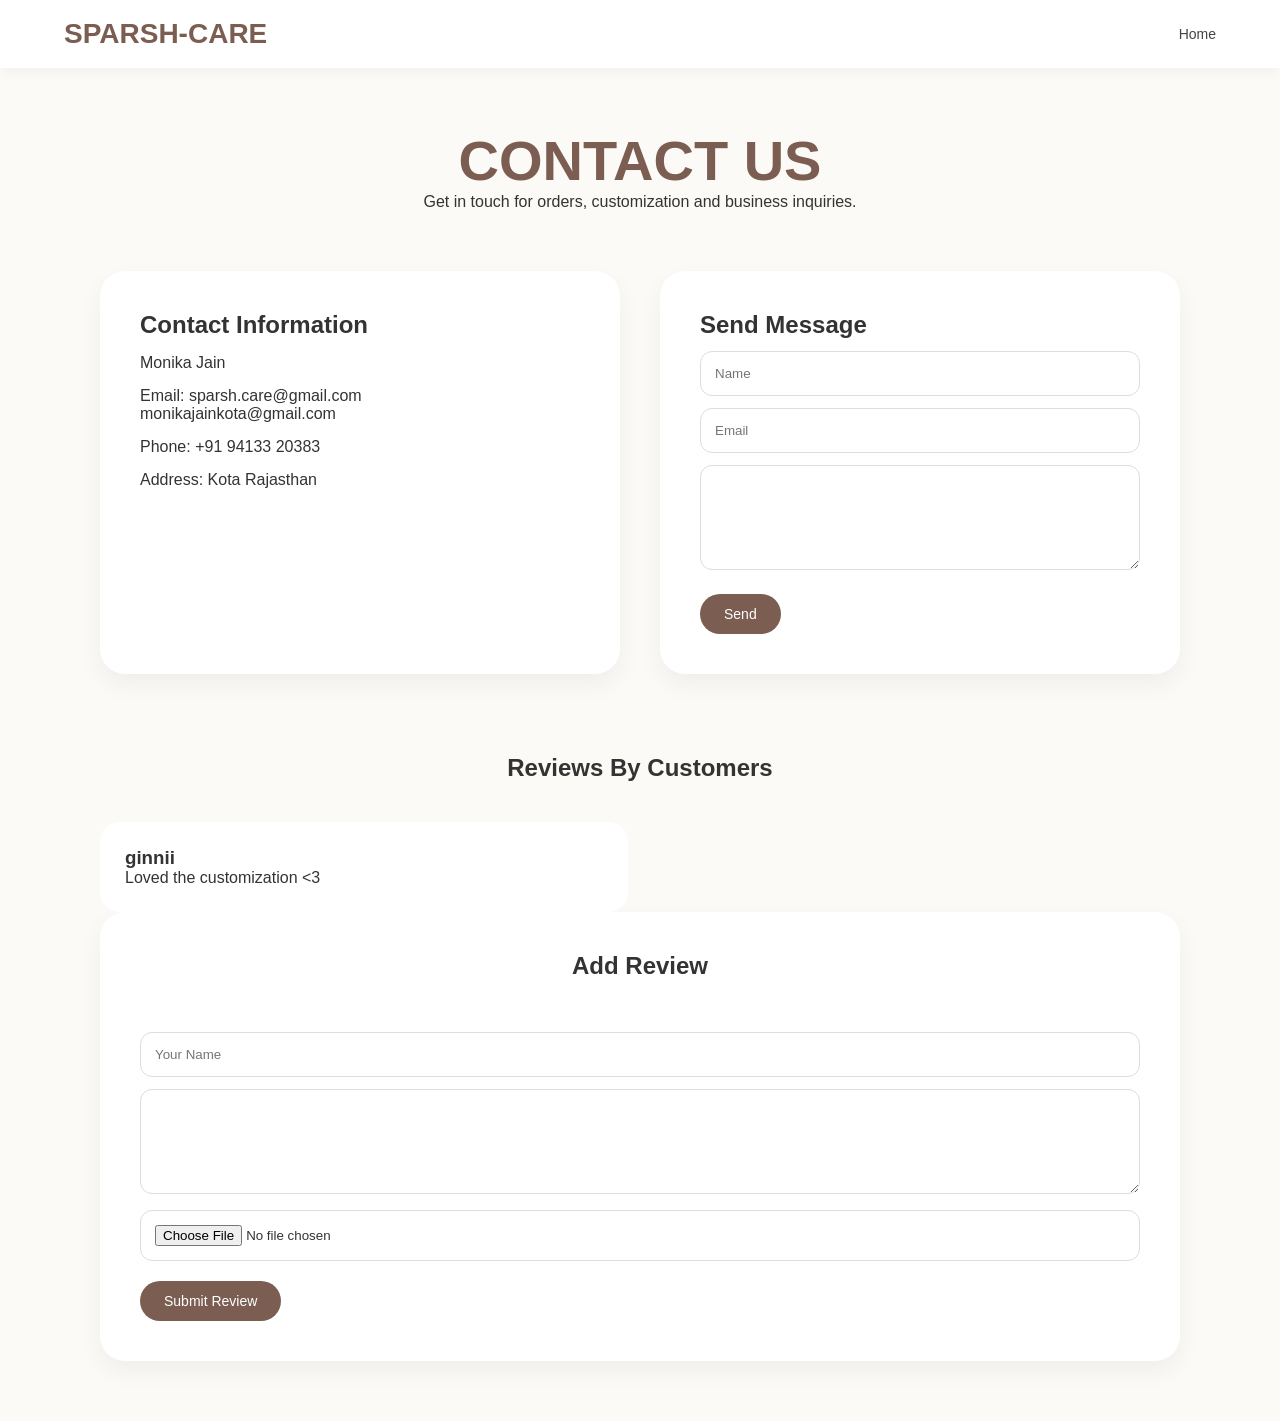
<file: contact.html>
<!DOCTYPE html>

<html>

<head>

    <meta charset="UTF-8">

    <meta name="viewport" content="width=device-width, initial-scale=1">

    <title>

        Contact

    </title>

    <link rel="stylesheet" href="democss.css">

    <style>
        .contact-page {

            max-width: 1200px;

            margin: auto;

            padding: 60px;

        }



        .contact-header {

            text-align: center;

            margin-bottom: 60px;

        }



        .contact-header h1 {

            font-size: 56px;

            color: #7b5d52;

        }



        .contact-grid {

            display: grid;

            grid-template-columns:

                1fr 1fr;

            gap: 40px;

        }



        .contact-card,
        .review-form {

            background: white;

            padding: 40px;

            border-radius: 25px;

            box-shadow:

                0 10px 25px rgba(0, 0, 0, .05);

        }



        .contact-card p {

            margin: 15px 0;

        }



        .review-section {

            margin-top: 80px;

        }



        .review-section h2 {

            text-align: center;

            margin-bottom: 40px;

        }



        .review-list {

            display: grid;

            grid-template-columns:

                repeat(2, 1fr);

            gap: 25px;

        }



        .review {

            background: white;

            padding: 25px;

            border-radius: 20px;

        }



        .review img {

            width: 100%;

            height: 220px;

            object-fit: contain;

            border-radius: 15px;

            margin-bottom: 15px;

        }



        textarea,
        input {

            width: 100%;

            padding: 14px;

            margin-top: 12px;

            border:

                1px solid #ddd;

            border-radius: 12px;

        }



        button {

            margin-top: 20px;

        }



        @media(max-width:900px) {

            .contact-grid {

                grid-template-columns: 1fr;

            }



            .review-list {

                grid-template-columns: 1fr;

            }

        }
    </style>

</head>

<body>

    <nav>

        <div class="logo">

            SPARSH-CARE

        </div>

        <ul>

            <li><a href="index.html">Home</a></li>

        </ul>

    </nav>





    <section class="contact-page">

        <div class="contact-header">

            <h1>

                CONTACT US

            </h1>

            <p>

                Get in touch for orders,
                customization and business inquiries.

            </p>

        </div>





        <div class="contact-grid">

            <div class="contact-card">

                <h2>

                    Contact Information

                </h2>

                <p>

                    Monika Jain

                </p>

                <p>

                    Email:
                    sparsh.care@gmail.com<br>
                    monikajainkota@gmail.com


                </p>

                <p>

                    Phone:
                    +91 94133 20383

                </p>

                <p>

                    Address:
                    Kota Rajasthan

                </p>

            </div>





            <div class="review-form">

                <h2>

                    Send Message

                </h2>

                <input placeholder="Name">

                <input placeholder="Email">

                <textarea rows="5" placeholder="Write your message">

</textarea>

                <button>

                    Send

                </button>

            </div>

        </div>







        <section class="review-section">

            <h2>

                Reviews By Customers

            </h2>





            <div class="review-list" id="reviewList">



                <div class="review">

                    <h3>

                        ginnii

                    </h3>

                    <p>

                        Loved the customization <3

                    </p>

                </div>



            </div>







            <div class="review-form">

                <h2>

                    Add Review

                </h2>

                <input id="name" placeholder="Your Name">



                <textarea id="review" rows="5" placeholder="Write your review">

</textarea>



                <input id="photo" type="file" accept="image/*">



                <button onclick="addReview()">

                    Submit Review

                </button>

            </div>

        </section>

    </section>





    <script>

        function addReview() {

            let name =

                document
                    .getElementById(
                        "name"
                    ).value;

            let text =

                document
                    .getElementById(
                        "review"
                    ).value;

            let file =

                document
                    .getElementById(
                        "photo"
                    ).files[0];

            if (

                !name ||
                !text

            ) {

                alert(

                    "Fill all fields"

                );

                return;

            }



            let card =

                document
                    .createElement(
                        "div"

                    );

            card.className =

                "review";



            let html =

                "<h3>" + name + "</h3>";



            if (file) {

                let url =

                    URL
                        .createObjectURL(
                            file

                        );

                html +=

                    '<img src="' + url + '">';

            }



            html +=

                "<p>" + text + "</p>";



            card.innerHTML =

                html;



            document
                .getElementById(
                    "reviewList"
                )

                .prepend(

                    card

                );



            document
                .getElementById(
                    "name"
                ).value = "";



            document
                .getElementById(
                    "review"
                ).value = "";



            document
                .getElementById(
                    "photo"
                ).value = "";

        }

    </script>

</body>

</html>
</file>
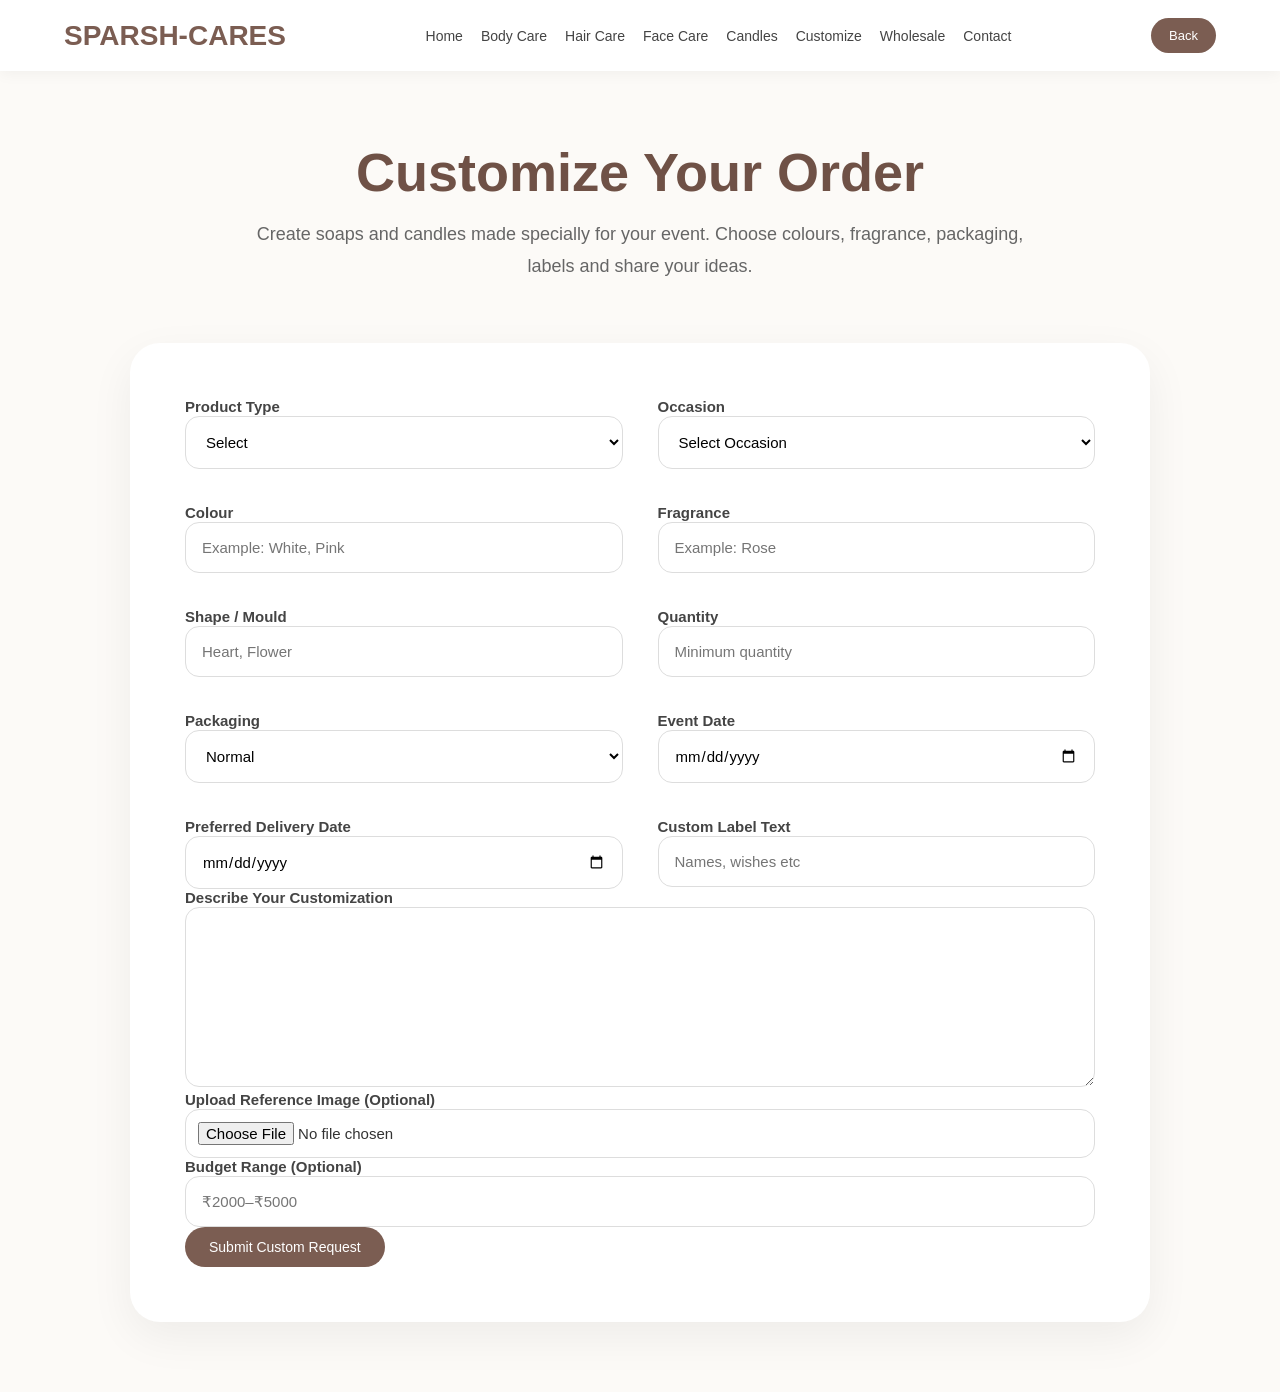
<file: customize.html>
<!DOCTYPE html>

<html>

<head>

    <meta charset="UTF-8">

    <meta name="viewport" content="width=device-width, initial-scale=1">

    <title>

        Customize Order

    </title>
    <style>
        /* PAGE */

        body {

            margin: 0;

            background: #FCFAF7;

            font-family: 'Poppins', sans-serif;

            color: #333;

        }



        .custom-page {

            max-width: 1100px;

            margin: 70px auto;

            padding: 0 40px;

        }



        .custom-page h1 {

            text-align: center;

            font-size: 54px;

            color: #6f5146;

            margin-bottom: 15px;

        }



        .custom-page p {

            text-align: center;

            font-size: 18px;

            max-width: 800px;

            margin: 0 auto 60px;

            line-height: 1.8;

            color: #666;

        }





        /* FORM */

        form {

            background: white;

            padding: 55px;

            border-radius: 30px;

            box-shadow:

                0 15px 45px rgba(0, 0, 0, .06);

        }



        /* GRID */

        .form-grid {

            display: grid;

            grid-template-columns:

                1fr 1fr;

            gap: 35px;

        }



        .field {

            display: flex;

            flex-direction: column;

        }





        /* LABEL */

        label {

            margin-bottom: 10px;

            font-size: 15px;

            font-weight: 600;

            color: #444;

        }





        /* INPUT */

        input,
        select,
        textarea {

            width: 100%;

            padding: 16px;

            border:

                1px solid #ddd;

            border-radius: 14px;

            font-size: 15px;

            outline: none;

            transition: .3s;

            background: white;

        }



        input:focus,
        select:focus,
        textarea:focus {

            border:

                1px solid #8c6658;

            box-shadow:

                0 0 10px rgba(140,
                    102,
                    88,
                    .15);

        }



        textarea {

            min-height: 180px;

            resize: vertical;

        }





        /* FULL WIDTH */

        .full {

            grid-column:

                1 / -1;

        }





        /* FILE */

        input[type=file] {

            padding: 12px;

        }





        /* BUTTON */

        .submit-btn {

            display: block;

            margin:

                40px auto 0;

            padding:

                18px 45px;

            border: none;

            background:

                #8c6658;

            color: white;

            font-size: 16px;

            border-radius: 40px;

            cursor: pointer;

        }



        .submit-btn:hover {

            background:

                #715046;

        }





        /* HELP TEXT */

        .note {

            font-size: 14px;

            color: #888;

            margin-top: 10px;

        }





        /* MOBILE */

        @media(max-width:850px) {

            .form-grid {

                grid-template-columns:

                    1fr;

            }



            .custom-page {

                padding: 20px;

            }



            .custom-page h1 {

                font-size: 40px;

            }

        }
    </style>

    <link rel="stylesheet" href="democss.css">

</head>

<body>



    <nav>

        <div class="logo">

            SPARSH-CARES

        </div>

        <ul>

            <li><a href="index.html">Home</a></li>

            <li><a href="bodycare.html">Body Care</a></li>

            <li><a href="haircare.html">Hair Care</a></li>

            <li><a href="facecare.html">Face Care</a></li>

            <li><a href="candles.html">Candles</a></li>

            <li><a href="customize.html">Customize</a></li>

            <li><a href="wholesale.html">Wholesale</a></li>

            <li><a href="contact.html">Contact</a></li>

        </ul>

        <button class="nav-btn" onclick="location.href='index.html'">

            Back

        </button>

    </nav>





    <section class="custom-page">

        <h1>

            Customize Your Order

        </h1>

        <p>

            Create soaps and candles made specially for your event.

            Choose colours,
            fragrance,
            packaging,
            labels and share your ideas.

        </p>





        <form id="customForm">



            <div class="form-grid">



                <div>

                    <label>

                        Product Type

                    </label>

                    <select required>

                        <option value="">

                            Select

                        </option>

                        <option>

                            Soap

                        </option>

                        <option>

                            Candle

                        </option>

                    </select>

                </div>





                <div>

                    <label>

                        Occasion

                    </label>

                    <select required>

                        <option value="">

                            Select Occasion

                        </option>

                        <option>

                            Birthday

                        </option>

                        <option>

                            Kitty Party

                        </option>

                        <option>

                            Wedding

                        </option>

                        <option>

                            Baby Shower

                        </option>

                        <option>

                            Corporate Event

                        </option>

                        <option>

                            Festival

                        </option>

                    </select>

                </div>





                <div>

                    <label>

                        Colour

                    </label>

                    <input required type="text" placeholder="Example: White, Pink">

                </div>





                <div>

                    <label>

                        Fragrance

                    </label>

                    <input required type="text" placeholder="Example: Rose">

                </div>





                <div>

                    <label>

                        Shape / Mould

                    </label>

                    <input required type="text" placeholder="Heart, Flower">

                </div>





                <div>

                    <label>

                        Quantity

                    </label>

                    <input required type="number" placeholder="Minimum quantity">

                </div>





                <div>

                    <label>

                        Packaging

                    </label>

                    <select>

                        <option>

                            Normal

                        </option>

                        <option>

                            Custom Label

                        </option>

                        <option>

                            Gift Packaging

                        </option>

                        <option>

                            Luxury Packaging

                        </option>

                    </select>

                </div>





                <div>

                    <label>

                        Event Date

                    </label>

                    <input required type="date">

                </div>





                <div>

                    <label>

                        Preferred Delivery Date

                    </label>

                    <input required type="date">

                </div>





                <div>

                    <label>

                        Custom Label Text

                    </label>

                    <input type="text" placeholder="Names, wishes etc">

                </div>



            </div>





            <label>

                Describe Your Customization

            </label>

            <textarea required rows="7" placeholder="Describe exactly how you want your product.

Example:

Theme
Colours
Decoration
Names
Design
Special instructions">

</textarea>





            <label>

                Upload Reference Image (Optional)

            </label>

            <input type="file" accept="image/*">





            <label>

                Budget Range (Optional)

            </label>

            <input type="text" placeholder="₹2000–₹5000">





            <br>
            <button type="submit">

                Submit Custom Request

            </button>

        </form>

    </section>





    <script>

        document

            .getElementById(

                "customForm"

            )

            .addEventListener(

                "submit",

                function (e) {

                    e.preventDefault();

                    alert(

                        "Customization request submitted"

                    );

                }

            );

    </script>



</body>

</html>
</file>
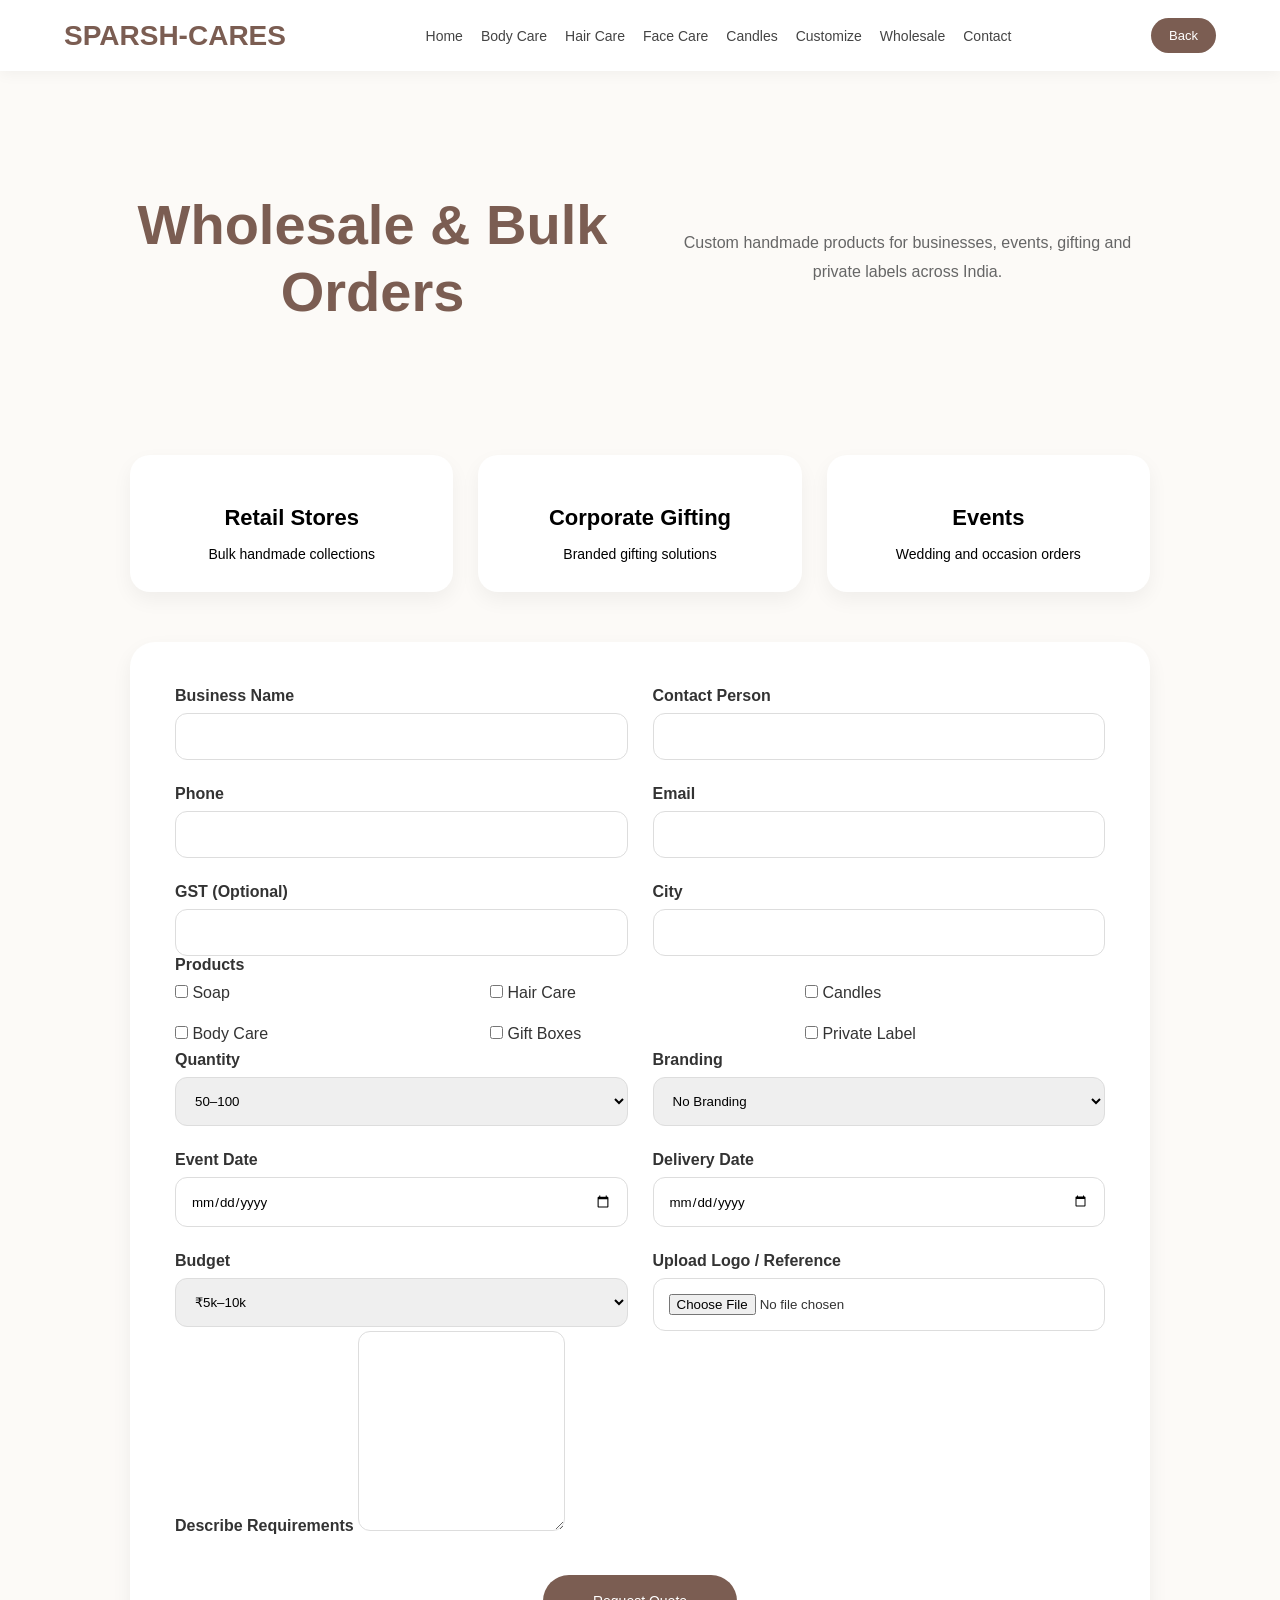
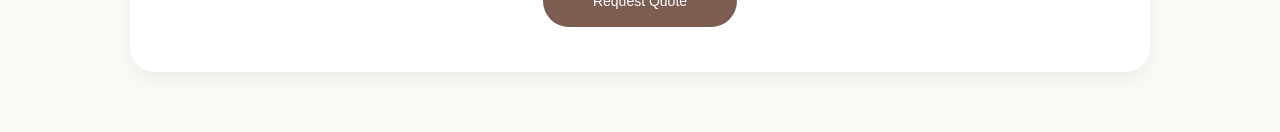
<file: wholesale.html>
<!DOCTYPE html>

<html>

<head>

    <meta charset="UTF-8">

    <meta name="viewport" content="width=device-width, initial-scale=1">

    <title>

        Wholesale Orders

    </title>

    <link rel="stylesheet" href="democss.css">

    <style>
        /* PAGE */

        .wholesale-page {

            max-width: 1100px;

            margin: auto;

            padding: 60px 40px;

        }



        .hero {

            text-align: center;

            margin-bottom: 70px;

        }



        .hero h1 {

            font-size: 56px;

            color: #7b5d52;

        }



        .hero p {

            max-width: 750px;

            margin: 20px auto;

            line-height: 1.8;

            color: #666;

        }



        /* WHO */

        .cards {

            display: grid;

            grid-template-columns:

                repeat(3, 1fr);

            gap: 25px;

            margin: 50px 0;

        }



        .card {

            background: white;

            padding: 30px;

            border-radius: 20px;

            text-align: center;

            box-shadow:

                0 8px 20px rgba(0, 0, 0, .05);

        }



        .card h3 {

            margin-bottom: 15px;

        }



        /* FORM */

        form {

            background: white;

            padding: 45px;

            border-radius: 25px;

            box-shadow:

                0 8px 20px rgba(0, 0, 0, .06);

        }



        .grid {

            display: grid;

            grid-template-columns:

                1fr 1fr;

            gap: 25px;

        }



        .field {

            display: flex;

            flex-direction: column;

        }



        label {

            margin-bottom: 8px;

            font-weight: 600;

        }



        input,
        select,
        textarea {

            padding: 15px;

            border:

                1px solid #ddd;

            border-radius: 12px;
            

        }



        textarea {

            min-height: 200px;

            resize: horizontal;
            

        }



        .full {

            grid-column:

                1/-1;

        }



        /* CHECKBOX */

        .checkbox {

            display: grid;

            grid-template-columns:

                repeat(3, 1fr);

            gap: 15px;

            margin-top: 10px;

        }



        .checkbox label {

            font-weight: 400;

        }



        /* BUTTON */

        .submit {

            display: block;

            margin: 40px auto 0;

            padding:

                18px 50px;

            border: none;

            border-radius: 40px;

            background: #7b5d52;

            color: white;

            cursor: pointer;

        }



        .submit:hover {

            background: #65483e;

        }



        /* FOOTER CTA */

        .cta {

            text-align: center;

            padding: 90px 0;

        }



        .cta h2 {

            font-size: 42px;

        }



        @media(max-width:900px) {

            .cards {

                grid-template-columns: 1fr;

            }



            .grid {

                grid-template-columns: 1fr;

            }



            .checkbox {

                grid-template-columns: 1fr;

            }

        }
    </style>

</head>

<body>

    <nav>

        <div class="logo">

            SPARSH-CARES

        </div>

        <ul>

            <li><a href="index.html">Home</a></li>

            <li><a href="bodycare.html">Body Care</a></li>

            <li><a href="haircare.html">Hair Care</a></li>

            <li><a href="facecare.html">Face Care</a></li>

            <li><a href="candles.html">Candles</a></li>

            <li><a href="customize.html">Customize</a></li>

            <li><a href="wholesale.html">Wholesale</a></li>

            <li><a href="contact.html">Contact</a></li>

        </ul>

        <button class="nav-btn" onclick="location.href='index.html'">

            Back

        </button>

    </nav>





    <section class="wholesale-page">

        <div class="hero">

            <h1>

                Wholesale & Bulk Orders

            </h1>

            <p>

                Custom handmade products for businesses,
                events,
                gifting and private labels across India.

            </p>

        </div>





        <div class="cards">

            <div class="card">

                <h3>

                    Retail Stores

                </h3>

                <p>

                    Bulk handmade collections

                </p>

            </div>





            <div class="card">

                <h3>

                    Corporate Gifting

                </h3>

                <p>

                    Branded gifting solutions

                </p>

            </div>





            <div class="card">

                <h3>

                    Events

                </h3>

                <p>

                    Wedding and occasion orders

                </p>

            </div>

        </div>





        <form>

            <div class="grid">

                <div class="field">

                    <label>

                        Business Name

                    </label>

                    <input required>

                </div>





                <div class="field">

                    <label>

                        Contact Person

                    </label>

                    <input required>

                </div>





                <div class="field">

                    <label>

                        Phone

                    </label>

                    <input required>

                </div>





                <div class="field">

                    <label>

                        Email

                    </label>

                    <input required>

                </div>





                <div class="field">

                    <label>

                        GST (Optional)

                    </label>

                    <input>

                </div>





                <div class="field">

                    <label>

                        City

                    </label>

                    <input required>

                </div>



            </div>





            <div class="full">

                <label>

                    Products

                </label>

                <div class="checkbox">

                    <label><input type="checkbox"> Soap</label>

                    <label><input type="checkbox"> Hair Care</label>

                    <label><input type="checkbox"> Candles</label>

                    <label><input type="checkbox"> Body Care</label>

                    <label><input type="checkbox"> Gift Boxes</label>

                    <label><input type="checkbox"> Private Label</label>

                </div>

            </div>





            <div class="grid">

                <div class="field">

                    <label>

                        Quantity

                    </label>

                    <select>

                        <option>

                            50–100

                        </option>

                        <option>

                            100–500

                        </option>

                        <option>

                            500–1000

                        </option>

                        <option>

                            1000+

                        </option>

                    </select>

                </div>





                <div class="field">

                    <label>

                        Branding

                    </label>

                    <select>

                        <option>

                            No Branding

                        </option>

                        <option>

                            Custom Logo

                        </option>

                        <option>

                            White Label

                        </option>

                        <option>

                            Luxury Packaging

                        </option>

                    </select>

                </div>





                <div class="field">

                    <label>

                        Event Date

                    </label>

                    <input type="date">

                </div>





                <div class="field">

                    <label>

                        Delivery Date

                    </label>

                    <input type="date">

                </div>





                <div class="field">

                    <label>

                        Budget

                    </label>

                    <select>

                        <option>

                            ₹5k–10k

                        </option>

                        <option>

                            ₹10k–50k

                        </option>

                        <option>

                            ₹50k+

                        </option>

                    </select>

                </div>





                <div class="field">

                    <label>

                        Upload Logo / Reference

                    </label>

                    <input type="file">

                </div>

            </div>





            <div class="full">

                <label>

                    Describe Requirements

                </label>

                <textarea></textarea>

            </div>





            <button class="submit">

                Request Quote

            </button>

        </form>


    </section>

</body>

</html>
</file>
<file: democss.css>
/* ---------- RESET ---------- */

*{

margin:0;

padding:0;

box-sizing:border-box;

font-family:'Poppins',sans-serif;

}



body{

background:#FCFAF7;

color:#333;

overflow-x:hidden;

}



/* ---------- NAVBAR ---------- */

nav{

display:flex;

justify-content:space-between;

align-items:center;

padding:18px 5%;

background:white;

box-shadow:

0 2px 15px
rgba(0,0,0,.05);

}



.logo{

font-size:28px;

font-weight:700;

color:#7b5d52;

}



ul{

display:flex;

gap:18px;

list-style:none;

}



ul a{

text-decoration:none;

font-size:14px;

color:#444;

}



ul a:hover{

color:#7b5d52;

}



.nav-btn{

padding:

10px
18px;

font-size:13px;

}





/* ---------- COMMON ---------- */

section{

width:100%;

max-width:1200px;

margin:auto;

}



button{

padding:

12px
24px;

border:none;

border-radius:30px;

background:#7b5d52;

color:white;

cursor:pointer;

font-size:14px;

}



button:hover{

opacity:.9;

}





/* ---------- HERO ---------- */

.hero{

display:grid;

grid-template-columns:

1fr
1fr;

align-items:center;

gap:50px;

padding:

60px
0;

}



.hero-text{

display:flex;

flex-direction:column;

align-items:center;

text-align:center;

}



.hero h1{

font-size:50px;

max-width:550px;

line-height:1.2;

}



.hero p{

max-width:500px;

margin-top:20px;

font-size:16px;

line-height:1.7;

}



.hero button{

margin-top:25px;

}



.hero-image{

display:flex;

justify-content:center;

}



.hero-image img{

width:100%;

max-width:340px;

height:340px;

object-fit:contain;

}





/* ---------- CATEGORY ---------- */

.categories{

padding:

60px
0;

text-align:center;

}



.categories h2{

font-size:34px;

margin-bottom:40px;

}



.grid{

display:grid;

grid-template-columns:

repeat(2,380px);

justify-content:center;

gap:35px;

}



.card{

background:white;

padding:25px;

border-radius:20px;

box-shadow:

0 8px 20px
rgba(0,0,0,.05);

text-decoration:none;

color:black;

}



.card img{

width:220px;

height:180px;

object-fit:contain;

display:block;

margin:auto;

}



.card h3{

margin-top:20px;

font-size:22px;

}



.card p{

margin-top:10px;

font-size:14px;

}





/* ---------- PRODUCTS ---------- */

.products{

padding:

60px
0;

text-align:center;

}



.products h2{

font-size:34px;

margin-bottom:40px;

}



.product-grid{

display:grid;

grid-template-columns:

repeat(2,380px);

justify-content:center;

gap:35px;

}



.product{

background:white;

padding:25px;

border-radius:20px;

box-shadow:

0 8px 20px
rgba(0,0,0,.05);

}



.product img{

width:220px;

height:180px;

display:block;

margin:auto;

object-fit:contain;

}



.product h3{

margin-top:18px;

}



.product p{

margin-top:10px;

font-size:14px;

}





/* ---------- CUSTOM ---------- */

.custom{

padding:

70px
0;

text-align:center;

}



.custom h2{

font-size:34px;

}



.custom p{

max-width:700px;

margin:

25px auto;

line-height:1.8;

}



.custom img{

width:100%;

max-width:420px;

height:220px;

object-fit:contain;

}





/* ---------- WHOLESALE ---------- */

.wholesale{

padding:

70px
0;

text-align:center;

}



.wholesale h2{

font-size:34px;

}



.wholesale p{

max-width:700px;

margin:

25px auto;

line-height:1.8;

}



.wholesale img{

width:100%;

max-width:420px;

height:220px;

object-fit:contain;

}





/* ---------- FOOTER ---------- */

footer{

margin-top:60px;

padding:50px;

text-align:center;

background:#7b5d52;

color:white;

}



footer h3{

font-size:28px;

}





/* ---------- RESPONSIVE ---------- */

@media(max-width:900px){

.hero{

grid-template-columns:1fr;

}



.grid{

grid-template-columns:1fr;

}



.product-grid{

grid-template-columns:1fr;

}



.hero-image img{

width:260px;

height:260px;

}



ul{

display:none;

}

/* PAGE TITLE */

.page h1{

text-align:center;

font-size:52px;

color:#7b5d52;

margin-bottom:20px;

width:100%;

display:block;

}



/* SUBTEXT */

.page p{

text-align:center;

max-width:700px;

margin:

0 auto
60px;

line-height:1.8;

}

}
</file>
